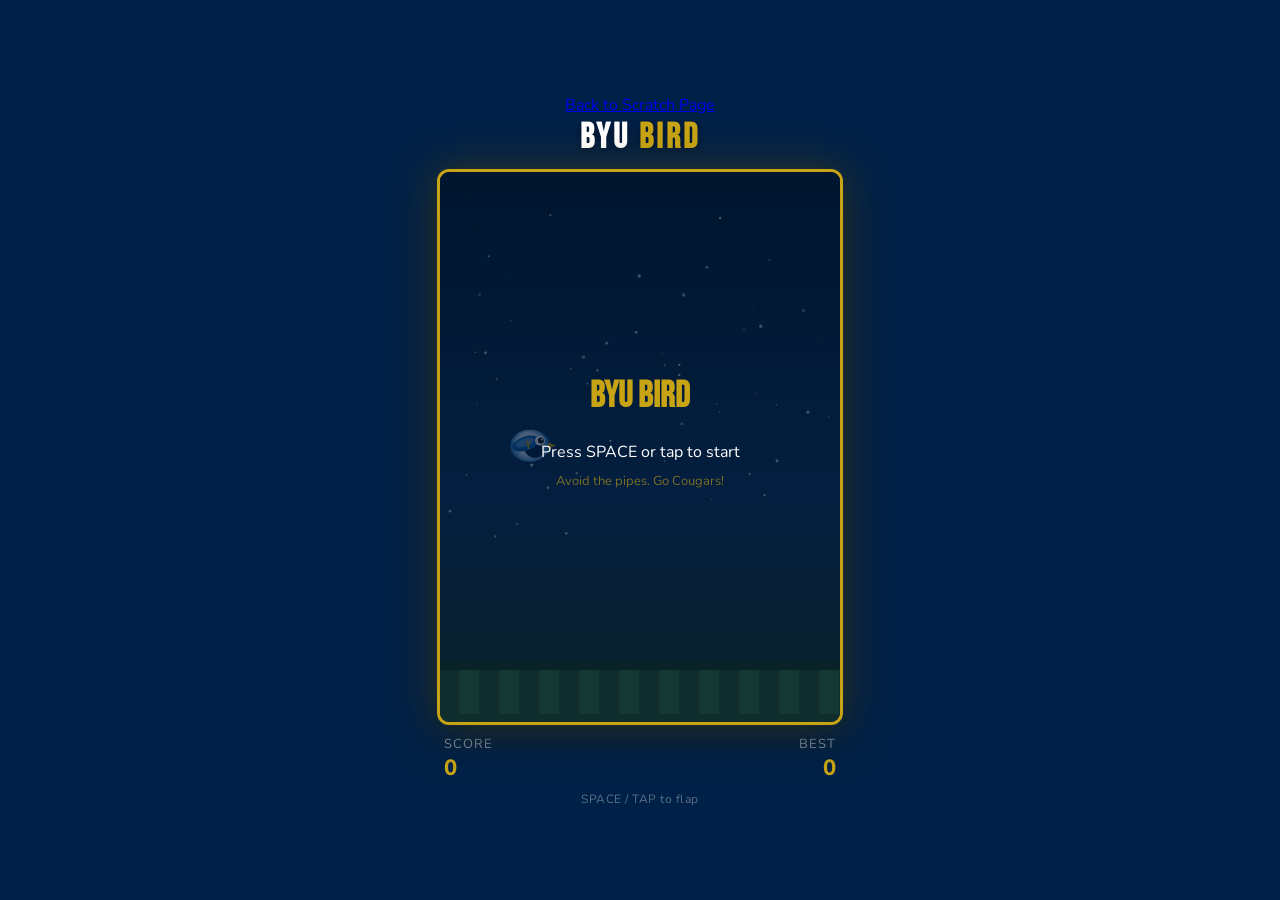
<file: game.html>
<!DOCTYPE html>
<html lang="en">
<head>

<a href="dylan.html">Back to Scratch Page</a>

  <meta charset="UTF-8"/>
  <meta name="viewport" content="width=device-width, initial-scale=1.0"/>
  <title>BYU Bird</title>
  <link href="https://fonts.googleapis.com/css2?family=Bebas+Neue&family=Nunito:wght@400;700;800&display=swap" rel="stylesheet">
  <style>
    *, *::before, *::after { box-sizing: border-box; margin: 0; padding: 0; }

    body {
      background: #002147;
      display: flex;
      flex-direction: column;
      align-items: center;
      justify-content: center;
      min-height: 100vh;
      font-family: 'Nunito', sans-serif;
      overflow: hidden;
    }

    h1 {
      font-family: 'Bebas Neue', sans-serif;
      font-size: 2.2rem;
      color: #ffffff;
      letter-spacing: 3px;
      margin-bottom: 10px;
      text-shadow: 0 2px 8px rgba(0,0,0,0.4);
    }

    h1 span { color: #c8a415; }

    #game-container {
      position: relative;
      border: 3px solid #c8a415;
      border-radius: 12px;
      overflow: hidden;
      box-shadow: 0 0 40px rgba(200,164,21,0.25), 0 8px 40px rgba(0,0,0,0.5);
    }

    canvas { display: block; }

    #score-bar {
      display: flex;
      justify-content: space-between;
      align-items: center;
      width: 100%;
      max-width: 400px;
      margin-top: 10px;
      padding: 0 4px;
    }

    .score-label {
      font-size: 13px;
      color: rgba(255,255,255,0.5);
      text-transform: uppercase;
      letter-spacing: 1px;
    }

    .score-val {
      font-size: 22px;
      font-weight: 800;
      color: #c8a415;
    }

    #instructions {
      margin-top: 8px;
      font-size: 12px;
      color: rgba(255,255,255,0.35);
      letter-spacing: 0.5px;
    }
  </style>
</head>
<body>

<h1>BYU <span>Bird</span></h1>

<div id="game-container">
  <canvas id="c" width="400" height="550"></canvas>
</div>

<div id="score-bar">
  <div><div class="score-label">Score</div><div class="score-val" id="score">0</div></div>
  <div style="text-align:right"><div class="score-label">Best</div><div class="score-val" id="best">0</div></div>
</div>

<div id="instructions">SPACE / TAP to flap</div>

<script>
const canvas = document.getElementById('c');
const ctx = canvas.getContext('2d');
const W = canvas.width, H = canvas.height;

// ── Colours (BYU palette) ──────────────────────────────
const NAVY   = '#002147';
const ROYAL  = '#0062b8';
const GOLD   = '#c8a415';
const WHITE  = '#ffffff';
const SKY1   = '#0a3260';
const SKY2   = '#001830';
const PIPE_G = '#1a5e2a';
const PIPE_D = '#0f3d1a';

// ── Game state ─────────────────────────────────────────
let bird, pipes, frame, score, best, state, particles;
best = 0;

const GRAVITY   = 0.38;
const FLAP      = -7.2;
const PIPE_W    = 52;
const GAP       = 145;
const PIPE_SPD  = 2.4;
const PIPE_INT  = 90;  // frames between pipes

// ── Stars ──────────────────────────────────────────────
const stars = Array.from({length: 60}, () => ({
  x: Math.random() * W,
  y: Math.random() * H * 0.7,
  r: Math.random() * 1.5 + 0.3,
  a: Math.random(),
}));

function init() {
  bird = { x: 90, y: H / 2, vy: 0, angle: 0, wing: 0, wingDir: 1 };
  pipes = [];
  particles = [];
  frame = 0;
  score = 0;
  document.getElementById('score').textContent = '0';
  state = 'idle'; // idle | playing | dead
}

// ── Drawing helpers ────────────────────────────────────

function drawBg() {
  // Sky gradient
  const grad = ctx.createLinearGradient(0, 0, 0, H);
  grad.addColorStop(0, SKY2);
  grad.addColorStop(0.6, SKY1);
  grad.addColorStop(1, '#1a3a1a');
  ctx.fillStyle = grad;
  ctx.fillRect(0, 0, W, H);

  // Stars
  stars.forEach(s => {
    ctx.globalAlpha = s.a * 0.8;
    ctx.fillStyle = WHITE;
    ctx.beginPath();
    ctx.arc(s.x, s.y, s.r, 0, Math.PI * 2);
    ctx.fill();
  });
  ctx.globalAlpha = 1;

  // Ground
  ctx.fillStyle = '#2a5c2a';
  ctx.fillRect(0, H - 60, W, 60);
  ctx.fillStyle = '#1a3d1a';
  ctx.fillRect(0, H - 60, W, 8);

  // Ground stripes
  ctx.fillStyle = '#3a7c3a';
  for (let x = (frame * 1.5) % 40 - 40; x < W; x += 40) {
    ctx.fillRect(x, H - 52, 20, 44);
  }
}

function drawPipe(x, topH) {
  const r = 6;
  const capH = 16, capW = PIPE_W + 10, capX = x - 5;

  // Bottom pipe
  const botY = topH + GAP;
  const botH = H - 60 - botY;

  [
    [x, 0, PIPE_W, topH],
    [x, botY, PIPE_W, botH],
  ].forEach(([px, py, pw, ph], i) => {
    // Main body
    const pg = ctx.createLinearGradient(px, 0, px + pw, 0);
    pg.addColorStop(0, PIPE_D);
    pg.addColorStop(0.4, PIPE_G);
    pg.addColorStop(1, PIPE_D);
    ctx.fillStyle = pg;
    ctx.beginPath();
    ctx.roundRect(px, py, pw, ph, i === 0 ? [0,0,r,r] : [r,r,0,0]);
    ctx.fill();

    // Cap
    const capY = i === 0 ? topH - capH : botY;
    const cg = ctx.createLinearGradient(capX, 0, capX + capW, 0);
    cg.addColorStop(0, '#0c3015');
    cg.addColorStop(0.4, '#1d6e2e');
    cg.addColorStop(1, '#0c3015');
    ctx.fillStyle = cg;
    ctx.beginPath();
    ctx.roundRect(capX, capY, capW, capH, r);
    ctx.fill();

    // Gold stripe on cap
    ctx.fillStyle = GOLD;
    ctx.fillRect(capX + 4, capY + capH - 3, capW - 8, 2);
  });
}

function drawBird() {
  ctx.save();
  ctx.translate(bird.x, bird.y);
  ctx.rotate(Math.max(-0.5, Math.min(Math.PI / 3, bird.angle)));

  // Body (Y-shaped BYU bird approximation — cute oval)
  // Shadow
  ctx.fillStyle = 'rgba(0,0,0,0.15)';
  ctx.beginPath();
  ctx.ellipse(2, 2, 20, 16, 0, 0, Math.PI * 2);
  ctx.fill();

  // Body
  const bg = ctx.createRadialGradient(-4, -4, 2, 0, 0, 20);
  bg.addColorStop(0, '#ffffff');
  bg.addColorStop(0.5, '#d0e4ff');
  bg.addColorStop(1, ROYAL);
  ctx.fillStyle = bg;
  ctx.beginPath();
  ctx.ellipse(0, 0, 20, 16, 0, 0, Math.PI * 2);
  ctx.fill();

  // Navy chest stripe
  ctx.fillStyle = NAVY;
  ctx.beginPath();
  ctx.ellipse(4, 4, 10, 8, 0.3, 0, Math.PI * 2);
  ctx.fill();

  // Wing (flapping)
  const wingY = Math.sin(bird.wing) * 5;
  ctx.fillStyle = ROYAL;
  ctx.beginPath();
  ctx.ellipse(-4, wingY, 14, 7, -0.3, 0, Math.PI * 2);
  ctx.fill();
  ctx.fillStyle = '#4a90d9';
  ctx.beginPath();
  ctx.ellipse(-5, wingY - 1, 10, 4, -0.3, 0, Math.PI * 2);
  ctx.fill();

  // Gold beak
  ctx.fillStyle = GOLD;
  ctx.beginPath();
  ctx.moveTo(18, -3);
  ctx.lineTo(26, 0);
  ctx.lineTo(18, 4);
  ctx.closePath();
  ctx.fill();

  // Eye
  ctx.fillStyle = WHITE;
  ctx.beginPath();
  ctx.arc(10, -5, 5, 0, Math.PI * 2);
  ctx.fill();
  ctx.fillStyle = '#111';
  ctx.beginPath();
  ctx.arc(11, -5, 3, 0, Math.PI * 2);
  ctx.fill();
  ctx.fillStyle = WHITE;
  ctx.beginPath();
  ctx.arc(12, -6, 1, 0, Math.PI * 2);
  ctx.fill();

  // Y logo on body
  ctx.fillStyle = GOLD;
  ctx.font = 'bold 11px Bebas Neue, sans-serif';
  ctx.textAlign = 'center';
  ctx.fillText('Y', -2, 3);

  ctx.restore();
}

function drawParticles() {
  particles.forEach(p => {
    ctx.globalAlpha = p.life;
    ctx.fillStyle = p.color;
    ctx.beginPath();
    ctx.arc(p.x, p.y, p.r, 0, Math.PI * 2);
    ctx.fill();
  });
  ctx.globalAlpha = 1;
}

function spawnParticles(x, y) {
  for (let i = 0; i < 14; i++) {
    const angle = Math.random() * Math.PI * 2;
    const speed = Math.random() * 4 + 1;
    particles.push({
      x, y,
      vx: Math.cos(angle) * speed,
      vy: Math.sin(angle) * speed,
      r: Math.random() * 5 + 2,
      life: 1,
      color: [GOLD, WHITE, ROYAL][Math.floor(Math.random() * 3)],
    });
  }
}

function drawOverlay() {
  if (state === 'idle') {
    ctx.fillStyle = 'rgba(0,21,47,0.65)';
    ctx.fillRect(0, 0, W, H);

    ctx.fillStyle = GOLD;
    ctx.font = `bold 36px 'Bebas Neue', sans-serif`;
    ctx.textAlign = 'center';
    ctx.fillText('BYU BIRD', W / 2, H / 2 - 40);

    ctx.fillStyle = WHITE;
    ctx.font = `16px 'Nunito', sans-serif`;
    ctx.fillText('Press SPACE or tap to start', W / 2, H / 2 + 10);

    ctx.fillStyle = 'rgba(200,164,21,0.6)';
    ctx.font = `13px 'Nunito', sans-serif`;
    ctx.fillText('Avoid the pipes. Go Cougars!', W / 2, H / 2 + 38);
  }

  if (state === 'dead') {
    ctx.fillStyle = 'rgba(0,21,47,0.72)';
    ctx.fillRect(0, 0, W, H);

    ctx.fillStyle = '#e05050';
    ctx.font = `bold 40px 'Bebas Neue', sans-serif`;
    ctx.textAlign = 'center';
    ctx.fillText('OH NO!', W / 2, H / 2 - 60);

    ctx.fillStyle = WHITE;
    ctx.font = `bold 22px 'Nunito', sans-serif`;
    ctx.fillText(`Score: ${score}`, W / 2, H / 2 - 20);

    if (score >= best) {
      ctx.fillStyle = GOLD;
      ctx.font = `bold 16px 'Nunito', sans-serif`;
      ctx.fillText('NEW BEST!', W / 2, H / 2 + 12);
    }

    ctx.fillStyle = 'rgba(255,255,255,0.7)';
    ctx.font = `14px 'Nunito', sans-serif`;
    ctx.fillText('Press SPACE or tap to retry', W / 2, H / 2 + 46);

    ctx.font = `13px 'Nunito', sans-serif`;
    ctx.fillStyle = 'rgba(200,164,21,0.7)';
    ctx.fillText('Go Cougars! 💪', W / 2, H / 2 + 70);
  }
}

// ── Collision ──────────────────────────────────────────
function checkCollision() {
  if (bird.y + 14 >= H - 60) return true;
  if (bird.y - 14 <= 0) return true;
  for (const p of pipes) {
    if (
      bird.x + 14 > p.x + 4 &&
      bird.x - 14 < p.x + PIPE_W - 4 &&
      (bird.y - 12 < p.topH || bird.y + 12 > p.topH + GAP)
    ) return true;
  }
  return false;
}

// ── Main loop ──────────────────────────────────────────
function loop() {
  requestAnimationFrame(loop);
  frame++;

  drawBg();

  // Twinkle stars
  stars.forEach(s => { s.a = 0.3 + 0.7 * Math.abs(Math.sin(frame * 0.01 + s.x)); });

  if (state === 'playing') {
    // Bird physics
    bird.vy += GRAVITY;
    bird.y += bird.vy;
    bird.angle = bird.vy * 0.06;

    // Wing flap
    bird.wing += 0.25 * bird.wingDir;
    if (Math.abs(bird.wing) > 1) bird.wingDir *= -1;

    // Spawn pipes
    if (frame % PIPE_INT === 0) {
      const topH = 60 + Math.random() * (H - 60 - GAP - 100);
      pipes.push({ x: W, topH, scored: false });
    }

    // Move pipes & score
    pipes.forEach(p => {
      p.x -= PIPE_SPD;
      if (!p.scored && p.x + PIPE_W < bird.x) {
        p.scored = true;
        score++;
        document.getElementById('score').textContent = score;
        if (score > best) {
          best = score;
          document.getElementById('best').textContent = best;
        }
      }
    });
    pipes = pipes.filter(p => p.x + PIPE_W > 0);

    // Particles
    particles.forEach(p => {
      p.x += p.vx; p.y += p.vy;
      p.vy += 0.1;
      p.life -= 0.04;
    });
    particles = particles.filter(p => p.life > 0);

    if (checkCollision()) {
      spawnParticles(bird.x, bird.y);
      state = 'dead';
    }
  } else if (state === 'idle') {
    // Idle float
    bird.y = H / 2 + Math.sin(frame * 0.05) * 8;
    bird.wing += 0.15;
    bird.angle = Math.sin(frame * 0.05) * 0.1;
  } else if (state === 'dead') {
    bird.vy += GRAVITY;
    bird.y += bird.vy;
    bird.angle = Math.PI / 2;
    particles.forEach(p => {
      p.x += p.vx; p.y += p.vy;
      p.vy += 0.1;
      p.life -= 0.04;
    });
    particles = particles.filter(p => p.life > 0);
  }

  // Draw pipes
  pipes.forEach(p => drawPipe(p.x, p.topH));

  drawParticles();
  drawBird();
  drawOverlay();
}

// ── Input ──────────────────────────────────────────────
function flap() {
  if (state === 'idle') { state = 'playing'; }
  else if (state === 'dead') { init(); state = 'playing'; }
  if (state === 'playing') {
    bird.vy = FLAP;
    bird.wingDir = 1;
    bird.wing = 0;
  }
}

document.addEventListener('keydown', e => { if (e.code === 'Space') { e.preventDefault(); flap(); } });
canvas.addEventListener('click', flap);
canvas.addEventListener('touchstart', e => { e.preventDefault(); flap(); }, { passive: false });

init();
loop();
</script>
</body>
</html>
</file>
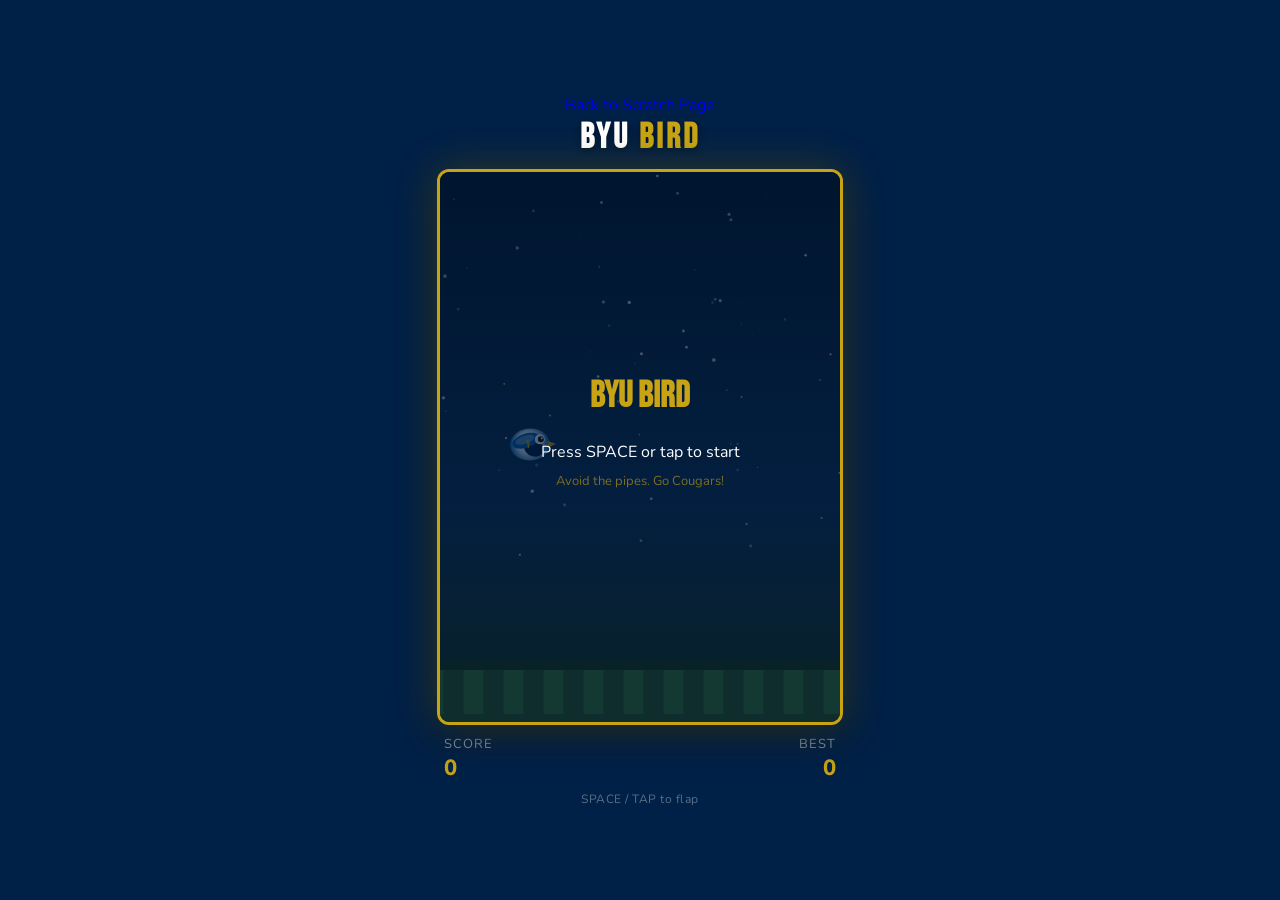
<file: game/game.html>
<!DOCTYPE html>
<html lang="en">
<head>

<a href="../scratch/dylan.html">Back to Scratch Page</a>

  <meta charset="UTF-8"/>
  <meta name="viewport" content="width=device-width, initial-scale=1.0"/>
  <title>BYU Bird</title>
  <link href="https://fonts.googleapis.com/css2?family=Bebas+Neue&family=Nunito:wght@400;700;800&display=swap" rel="stylesheet">
  <style>
    *, *::before, *::after { box-sizing: border-box; margin: 0; padding: 0; }

    body {
      background: #002147;
      display: flex;
      flex-direction: column;
      align-items: center;
      justify-content: center;
      min-height: 100vh;
      font-family: 'Nunito', sans-serif;
      overflow: hidden;
    }

    h1 {
      font-family: 'Bebas Neue', sans-serif;
      font-size: 2.2rem;
      color: #ffffff;
      letter-spacing: 3px;
      margin-bottom: 10px;
      text-shadow: 0 2px 8px rgba(0,0,0,0.4);
    }

    h1 span { color: #c8a415; }

    #game-container {
      position: relative;
      border: 3px solid #c8a415;
      border-radius: 12px;
      overflow: hidden;
      box-shadow: 0 0 40px rgba(200,164,21,0.25), 0 8px 40px rgba(0,0,0,0.5);
    }

    canvas { display: block; }

    #score-bar {
      display: flex;
      justify-content: space-between;
      align-items: center;
      width: 100%;
      max-width: 400px;
      margin-top: 10px;
      padding: 0 4px;
    }

    .score-label {
      font-size: 13px;
      color: rgba(255,255,255,0.5);
      text-transform: uppercase;
      letter-spacing: 1px;
    }

    .score-val {
      font-size: 22px;
      font-weight: 800;
      color: #c8a415;
    }

    #instructions {
      margin-top: 8px;
      font-size: 12px;
      color: rgba(255,255,255,0.35);
      letter-spacing: 0.5px;
    }
  </style>
</head>
<body>

<h1>BYU <span>Bird</span></h1>

<div id="game-container">
  <canvas id="c" width="400" height="550"></canvas>
</div>

<div id="score-bar">
  <div><div class="score-label">Score</div><div class="score-val" id="score">0</div></div>
  <div style="text-align:right"><div class="score-label">Best</div><div class="score-val" id="best">0</div></div>
</div>

<div id="instructions">SPACE / TAP to flap</div>

<script>
const canvas = document.getElementById('c');
const ctx = canvas.getContext('2d');
const W = canvas.width, H = canvas.height;

// ── Colours (BYU palette) ──────────────────────────────
const NAVY   = '#002147';
const ROYAL  = '#0062b8';
const GOLD   = '#c8a415';
const WHITE  = '#ffffff';
const SKY1   = '#0a3260';
const SKY2   = '#001830';
const PIPE_G = '#1a5e2a';
const PIPE_D = '#0f3d1a';

// ── Game state ─────────────────────────────────────────
let bird, pipes, frame, score, best, state, particles;
best = 0;

const GRAVITY   = 0.38;
const FLAP      = -7.2;
const PIPE_W    = 52;
const GAP       = 145;
const PIPE_SPD  = 2.4;
const PIPE_INT  = 90;  // frames between pipes

// ── Stars ──────────────────────────────────────────────
const stars = Array.from({length: 60}, () => ({
  x: Math.random() * W,
  y: Math.random() * H * 0.7,
  r: Math.random() * 1.5 + 0.3,
  a: Math.random(),
}));

function init() {
  bird = { x: 90, y: H / 2, vy: 0, angle: 0, wing: 0, wingDir: 1 };
  pipes = [];
  particles = [];
  frame = 0;
  score = 0;
  document.getElementById('score').textContent = '0';
  state = 'idle'; // idle | playing | dead
}

// ── Drawing helpers ────────────────────────────────────

function drawBg() {
  // Sky gradient
  const grad = ctx.createLinearGradient(0, 0, 0, H);
  grad.addColorStop(0, SKY2);
  grad.addColorStop(0.6, SKY1);
  grad.addColorStop(1, '#1a3a1a');
  ctx.fillStyle = grad;
  ctx.fillRect(0, 0, W, H);

  // Stars
  stars.forEach(s => {
    ctx.globalAlpha = s.a * 0.8;
    ctx.fillStyle = WHITE;
    ctx.beginPath();
    ctx.arc(s.x, s.y, s.r, 0, Math.PI * 2);
    ctx.fill();
  });
  ctx.globalAlpha = 1;

  // Ground
  ctx.fillStyle = '#2a5c2a';
  ctx.fillRect(0, H - 60, W, 60);
  ctx.fillStyle = '#1a3d1a';
  ctx.fillRect(0, H - 60, W, 8);

  // Ground stripes
  ctx.fillStyle = '#3a7c3a';
  for (let x = (frame * 1.5) % 40 - 40; x < W; x += 40) {
    ctx.fillRect(x, H - 52, 20, 44);
  }
}

function drawPipe(x, topH) {
  const r = 6;
  const capH = 16, capW = PIPE_W + 10, capX = x - 5;

  // Bottom pipe
  const botY = topH + GAP;
  const botH = H - 60 - botY;

  [
    [x, 0, PIPE_W, topH],
    [x, botY, PIPE_W, botH],
  ].forEach(([px, py, pw, ph], i) => {
    // Main body
    const pg = ctx.createLinearGradient(px, 0, px + pw, 0);
    pg.addColorStop(0, PIPE_D);
    pg.addColorStop(0.4, PIPE_G);
    pg.addColorStop(1, PIPE_D);
    ctx.fillStyle = pg;
    ctx.beginPath();
    ctx.roundRect(px, py, pw, ph, i === 0 ? [0,0,r,r] : [r,r,0,0]);
    ctx.fill();

    // Cap
    const capY = i === 0 ? topH - capH : botY;
    const cg = ctx.createLinearGradient(capX, 0, capX + capW, 0);
    cg.addColorStop(0, '#0c3015');
    cg.addColorStop(0.4, '#1d6e2e');
    cg.addColorStop(1, '#0c3015');
    ctx.fillStyle = cg;
    ctx.beginPath();
    ctx.roundRect(capX, capY, capW, capH, r);
    ctx.fill();

    // Gold stripe on cap
    ctx.fillStyle = GOLD;
    ctx.fillRect(capX + 4, capY + capH - 3, capW - 8, 2);
  });
}

function drawBird() {
  ctx.save();
  ctx.translate(bird.x, bird.y);
  ctx.rotate(Math.max(-0.5, Math.min(Math.PI / 3, bird.angle)));

  // Body (Y-shaped BYU bird approximation — cute oval)
  // Shadow
  ctx.fillStyle = 'rgba(0,0,0,0.15)';
  ctx.beginPath();
  ctx.ellipse(2, 2, 20, 16, 0, 0, Math.PI * 2);
  ctx.fill();

  // Body
  const bg = ctx.createRadialGradient(-4, -4, 2, 0, 0, 20);
  bg.addColorStop(0, '#ffffff');
  bg.addColorStop(0.5, '#d0e4ff');
  bg.addColorStop(1, ROYAL);
  ctx.fillStyle = bg;
  ctx.beginPath();
  ctx.ellipse(0, 0, 20, 16, 0, 0, Math.PI * 2);
  ctx.fill();

  // Navy chest stripe
  ctx.fillStyle = NAVY;
  ctx.beginPath();
  ctx.ellipse(4, 4, 10, 8, 0.3, 0, Math.PI * 2);
  ctx.fill();

  // Wing (flapping)
  const wingY = Math.sin(bird.wing) * 5;
  ctx.fillStyle = ROYAL;
  ctx.beginPath();
  ctx.ellipse(-4, wingY, 14, 7, -0.3, 0, Math.PI * 2);
  ctx.fill();
  ctx.fillStyle = '#4a90d9';
  ctx.beginPath();
  ctx.ellipse(-5, wingY - 1, 10, 4, -0.3, 0, Math.PI * 2);
  ctx.fill();

  // Gold beak
  ctx.fillStyle = GOLD;
  ctx.beginPath();
  ctx.moveTo(18, -3);
  ctx.lineTo(26, 0);
  ctx.lineTo(18, 4);
  ctx.closePath();
  ctx.fill();

  // Eye
  ctx.fillStyle = WHITE;
  ctx.beginPath();
  ctx.arc(10, -5, 5, 0, Math.PI * 2);
  ctx.fill();
  ctx.fillStyle = '#111';
  ctx.beginPath();
  ctx.arc(11, -5, 3, 0, Math.PI * 2);
  ctx.fill();
  ctx.fillStyle = WHITE;
  ctx.beginPath();
  ctx.arc(12, -6, 1, 0, Math.PI * 2);
  ctx.fill();

  // Y logo on body
  ctx.fillStyle = GOLD;
  ctx.font = 'bold 11px Bebas Neue, sans-serif';
  ctx.textAlign = 'center';
  ctx.fillText('Y', -2, 3);

  ctx.restore();
}

function drawParticles() {
  particles.forEach(p => {
    ctx.globalAlpha = p.life;
    ctx.fillStyle = p.color;
    ctx.beginPath();
    ctx.arc(p.x, p.y, p.r, 0, Math.PI * 2);
    ctx.fill();
  });
  ctx.globalAlpha = 1;
}

function spawnParticles(x, y) {
  for (let i = 0; i < 14; i++) {
    const angle = Math.random() * Math.PI * 2;
    const speed = Math.random() * 4 + 1;
    particles.push({
      x, y,
      vx: Math.cos(angle) * speed,
      vy: Math.sin(angle) * speed,
      r: Math.random() * 5 + 2,
      life: 1,
      color: [GOLD, WHITE, ROYAL][Math.floor(Math.random() * 3)],
    });
  }
}

function drawOverlay() {
  if (state === 'idle') {
    ctx.fillStyle = 'rgba(0,21,47,0.65)';
    ctx.fillRect(0, 0, W, H);

    ctx.fillStyle = GOLD;
    ctx.font = `bold 36px 'Bebas Neue', sans-serif`;
    ctx.textAlign = 'center';
    ctx.fillText('BYU BIRD', W / 2, H / 2 - 40);

    ctx.fillStyle = WHITE;
    ctx.font = `16px 'Nunito', sans-serif`;
    ctx.fillText('Press SPACE or tap to start', W / 2, H / 2 + 10);

    ctx.fillStyle = 'rgba(200,164,21,0.6)';
    ctx.font = `13px 'Nunito', sans-serif`;
    ctx.fillText('Avoid the pipes. Go Cougars!', W / 2, H / 2 + 38);
  }

  if (state === 'dead') {
    ctx.fillStyle = 'rgba(0,21,47,0.72)';
    ctx.fillRect(0, 0, W, H);

    ctx.fillStyle = '#e05050';
    ctx.font = `bold 40px 'Bebas Neue', sans-serif`;
    ctx.textAlign = 'center';
    ctx.fillText('OH NO!', W / 2, H / 2 - 60);

    ctx.fillStyle = WHITE;
    ctx.font = `bold 22px 'Nunito', sans-serif`;
    ctx.fillText(`Score: ${score}`, W / 2, H / 2 - 20);

    if (score >= best) {
      ctx.fillStyle = GOLD;
      ctx.font = `bold 16px 'Nunito', sans-serif`;
      ctx.fillText('NEW BEST!', W / 2, H / 2 + 12);
    }

    ctx.fillStyle = 'rgba(255,255,255,0.7)';
    ctx.font = `14px 'Nunito', sans-serif`;
    ctx.fillText('Press SPACE or tap to retry', W / 2, H / 2 + 46);

    ctx.font = `13px 'Nunito', sans-serif`;
    ctx.fillStyle = 'rgba(200,164,21,0.7)';
    ctx.fillText('Go Cougars! 💪', W / 2, H / 2 + 70);
  }
}

// ── Collision ──────────────────────────────────────────
function checkCollision() {
  if (bird.y + 14 >= H - 60) return true;
  if (bird.y - 14 <= 0) return true;
  for (const p of pipes) {
    if (
      bird.x + 14 > p.x + 4 &&
      bird.x - 14 < p.x + PIPE_W - 4 &&
      (bird.y - 12 < p.topH || bird.y + 12 > p.topH + GAP)
    ) return true;
  }
  return false;
}

// ── Main loop ──────────────────────────────────────────
function loop() {
  requestAnimationFrame(loop);
  frame++;

  drawBg();

  // Twinkle stars
  stars.forEach(s => { s.a = 0.3 + 0.7 * Math.abs(Math.sin(frame * 0.01 + s.x)); });

  if (state === 'playing') {
    // Bird physics
    bird.vy += GRAVITY;
    bird.y += bird.vy;
    bird.angle = bird.vy * 0.06;

    // Wing flap
    bird.wing += 0.25 * bird.wingDir;
    if (Math.abs(bird.wing) > 1) bird.wingDir *= -1;

    // Spawn pipes
    if (frame % PIPE_INT === 0) {
      const topH = 60 + Math.random() * (H - 60 - GAP - 100);
      pipes.push({ x: W, topH, scored: false });
    }

    // Move pipes & score
    pipes.forEach(p => {
      p.x -= PIPE_SPD;
      if (!p.scored && p.x + PIPE_W < bird.x) {
        p.scored = true;
        score++;
        document.getElementById('score').textContent = score;
        if (score > best) {
          best = score;
          document.getElementById('best').textContent = best;
        }
      }
    });
    pipes = pipes.filter(p => p.x + PIPE_W > 0);

    // Particles
    particles.forEach(p => {
      p.x += p.vx; p.y += p.vy;
      p.vy += 0.1;
      p.life -= 0.04;
    });
    particles = particles.filter(p => p.life > 0);

    if (checkCollision()) {
      spawnParticles(bird.x, bird.y);
      state = 'dead';
    }
  } else if (state === 'idle') {
    // Idle float
    bird.y = H / 2 + Math.sin(frame * 0.05) * 8;
    bird.wing += 0.15;
    bird.angle = Math.sin(frame * 0.05) * 0.1;
  } else if (state === 'dead') {
    bird.vy += GRAVITY;
    bird.y += bird.vy;
    bird.angle = Math.PI / 2;
    particles.forEach(p => {
      p.x += p.vx; p.y += p.vy;
      p.vy += 0.1;
      p.life -= 0.04;
    });
    particles = particles.filter(p => p.life > 0);
  }

  // Draw pipes
  pipes.forEach(p => drawPipe(p.x, p.topH));

  drawParticles();
  drawBird();
  drawOverlay();
}

// ── Input ──────────────────────────────────────────────
function flap() {
  if (state === 'idle') { state = 'playing'; }
  else if (state === 'dead') { init(); state = 'playing'; }
  if (state === 'playing') {
    bird.vy = FLAP;
    bird.wingDir = 1;
    bird.wing = 0;
  }
}

document.addEventListener('keydown', e => { if (e.code === 'Space') { e.preventDefault(); flap(); } });
canvas.addEventListener('click', flap);
canvas.addEventListener('touchstart', e => { e.preventDefault(); flap(); }, { passive: false });

init();
loop();
</script>
</body>
</html>
</file>
